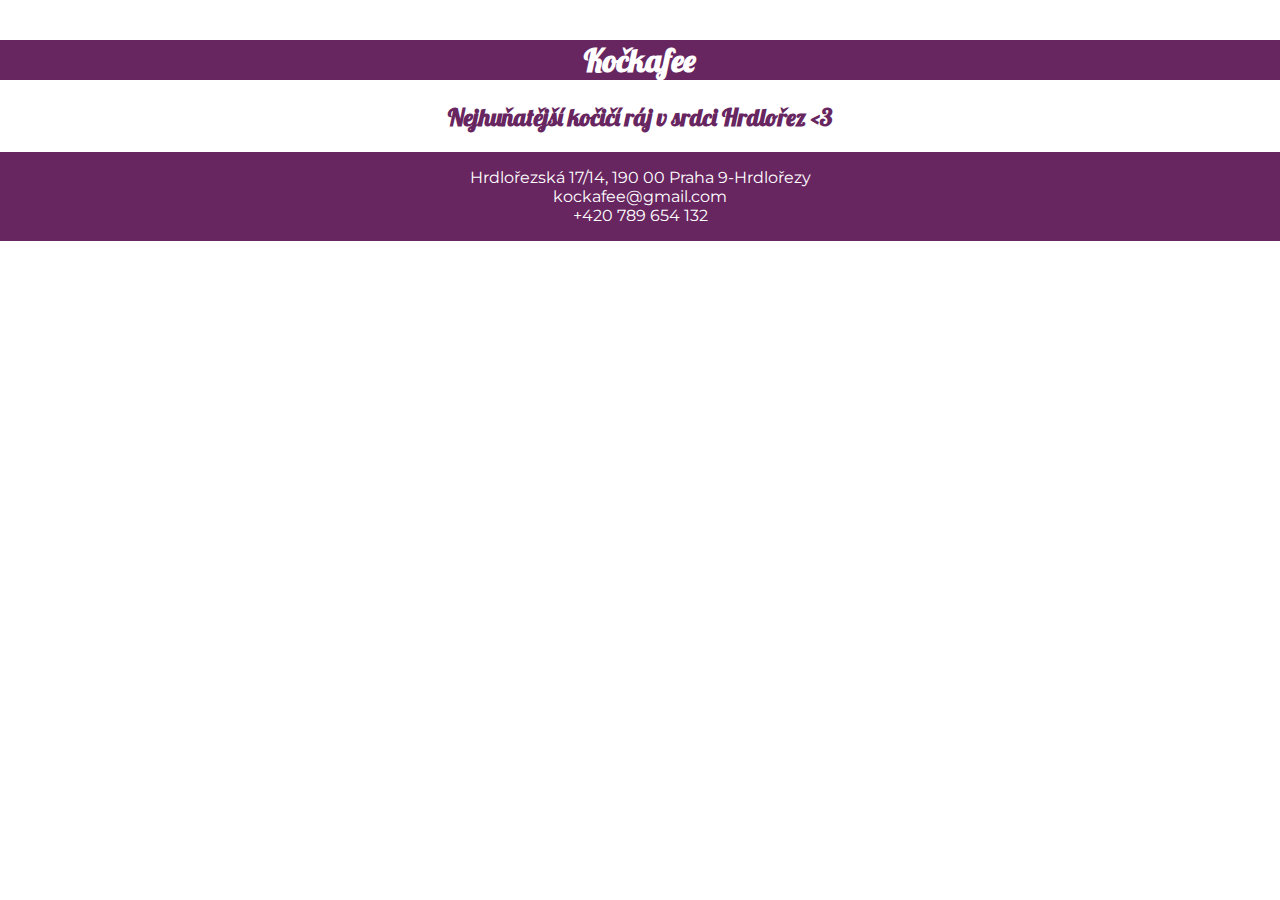
<file: project/Nell.html>
<!DOCTYPE html>
<html>

<head>
    <title>Kočkafee</title>
    <link rel="stylesheet" href="css/style.css">
</head>

<body>
    <header>
        <a href="nasekocky.html">Naše kočky</a>
        <a href="menu.html">Menu</a>
        <a href="Kontakt.html">Kontakt</a>
    </header>

    <div>
        <h1>Kočkafee<h1>
        <h2>Nejhuňatější kočičí ráj v srdci Hrdlořez &lt;3 <h2>
    </div>

<!--   <h1>Zavolejte nám</h1>
<p>+420 789 654 132</p>
<h1>Napište</h1>
<P>kockafee@gmail.com</P>
<h1>Kde nás najdete</h1>
<p>Hrdlořezská 17/14, 190 00 Praha 9-Hrdlořezy</p>--> 


    <footer>
        <p>Hrdlořezská 17/14, 190 00 Praha 9-Hrdlořezy <br/>
            kockafee@gmail.com<br/>
            +420 789 654 132<br/>
        </p>

    </footer>
</body>

</html>
</file>
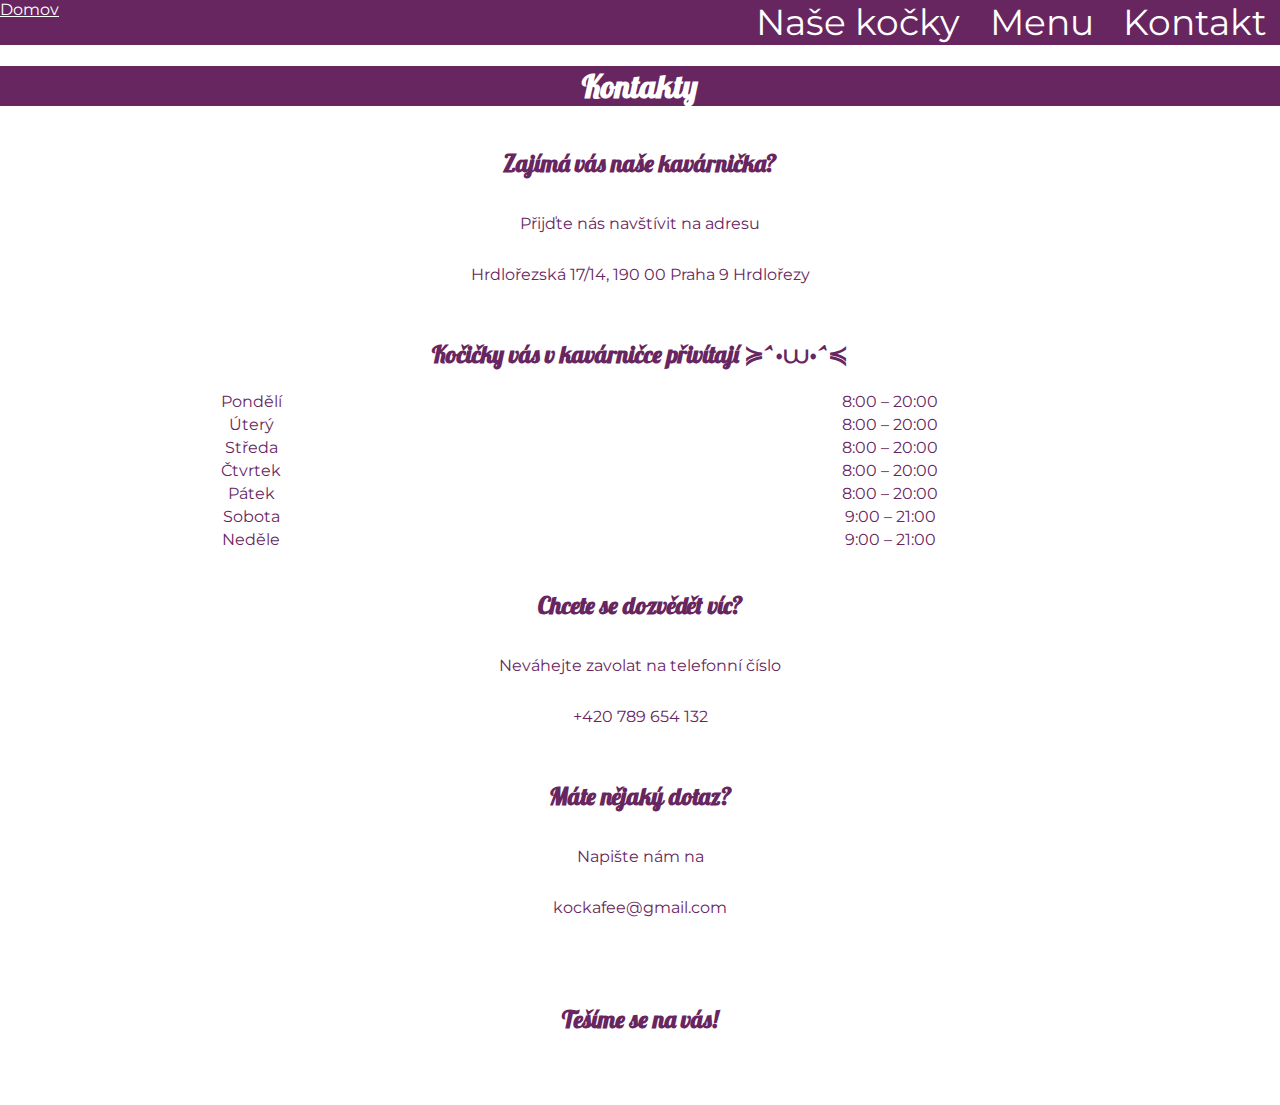
<file: docs/presentation/project/Kontakt.html>
<!DOCTYPE html>
<html lang="en">

<head>
    <title>Kontakt</title>
    <link rel="stylesheet" href="css/style.css">
</head>

<body>

    <nav>
        <a class="logo" href="Index.html">Domov</a>
        <div class="buttons">
        <a class="navbutton" href="nasekocky.html">Naše kočky</a>
        <a class="navbutton" href="menu.html">Menu</a>
        <a class="navbutton" href="Kontakt.html">Kontakt</a>
    </div>
    </nav>


<body class="knt">
    <H1>Kontakty</H1>
    <h2>Zajímá vás naše kavárnička?</h2>
    <p>Přijďte nás navštívit na adresu</p>
    <p>Hrdlořezská 17/14, 190 00 Praha 9 Hrdlořezy</p>
    <br>
    <H2>Kočičky vás v kavárničce přivítají ≽^•⩊•^≼</H2>
    <Table class="tabulky" >
        <tr>
            <td class="nova">Pondělí</td>
            <td>8:00 – 20:00</td>
        </tr>
        <tr>
            <td >Úterý</td>
            <td >8:00 – 20:00</td>
        </tr>
        <tr>
            <td >Středa</td>
            <td >8:00 – 20:00</td>
        </tr>
        <tr>
            <td >Čtvrtek</td>
            <td >8:00 – 20:00</td>
        </tr>
        <tr>
            <td >Pátek</td>
            <td >8:00 – 20:00</td>
        </tr>
        <tr>
            <td >Sobota</td>
            <td >9:00 – 21:00</td>
        </tr>
        <tr>
            <td >Neděle</td>
            <td >9:00 – 21:00</td>
        </tr>
    </Table class="tabulky" >
    <br>
    <h2>Chcete se dozvědět víc?</h2>
    <p>Neváhejte zavolat na telefonní číslo </p>
    <P>+420 789 654 132</P>
    <br>
    <h2>Máte nějaký dotaz?</h2>
    <p>Napište nám na</p>
    <P>kockafee@gmail.com</P>
    <br>
    <p><H2>Tešíme se na vás!</H2></p>
    <br>
    

</body>

</html>
</file>
<file: project/css/style.css>
@import url('https://fonts.googleapis.com/css2?family=Lobster&family=Montserrat&display=swap');

body {
    font-family: Montserrat;
    color: #682661;
    margin: 0;
    padding: 0;
    text-align: center; display: flex; justify-content: center;
    flex-direction: column;
}


nav {
    display: flex;
    justify-content: space-between;
    background-color: #682661;
    height: 5vh;
    align-items: center;
}

.navhome{
    height: 40vh;
    background-image: url(https://cdn.discordapp.com/attachments/1059084885773537372/1131355813752098998/pexels-photo-4565033.png);
    background-size: cover;
    background-position: center;
    align-items: flex-start
}

.navhome2{
    height: 19vh;
   background-size: cover;
    background-position: center;
    align-items: flex-start
}

main > img {
    width: 30vh;
}


main {
    padding: 0 10vw 0 10vw
}


.knt { 
    line-height: 2;
}

.buttons{
    padding-right: 2vw;
    padding-top: 2vw
}

.navbutton{
    text-decoration-color:transparent;
    font-size: 1.5rem;
    padding: 1vh 1vw 0 1vw;
    color: white; 
    height:5vh;
}

.navbutton:hover {
    text-decoration-color: white;
    transition: 0.5s;
}

.logo {
    justify-content: flex-end;
    font-size: 1.5rem;
    padding-left: 2vw;
    padding-top: 2vw
}

.logo > img {
    height: 10vh;
    width: auto;
    
}

h1 {
    text-align: center;
    font-family: Lobster;
    color: white;
    background-color: #682661;
}

h2 {
    font-family: Lobster;
}

a:link {
    color: rgb(255, 255, 255);
    text-decoration-color: transparent;
}

a:visited {
    color: rgb(255, 255, 255)
}

a:hover {
    text-decoration-color: white;
    transition: 0.5s;

}
.c{
    width: 500px;
}
.d{
    width: 350px;
}
.e{
    width: 150px;
}
.b{
    font-size: larger;
}

footer {
    text-align: center;
    color: white;
    background-color: #682661;
    
}

.tabulky {
    text-align: center;
    width: 500px;
    align-self: center;
}
    

.knt {
    text-align: center ;
    align-self: center;

}
.tabulka{
   align-items: center;
}

.nova {
    table-layout: auto;
}


.menupage{
    display: flex;
    gap: 40px;
    flex-direction: column;
    align-items: center;
    padding: 0 2rem 4rem 2rem;

}

.menu {
    text-align: left; 
    width: min(60ch, 100%);
}
.kocicka{
    border-radius: 3px;
   width: 301px;
}

.galerie{
    display: flex;
    flex-direction: row;
    justify-content: space-evenly;
    flex-wrap: wrap;
}
.kocky{
    display: flex;
    flex-direction: column;
}
.mezera {
    flex-basis: 100%;
    height: 0;
}

.jmena{
    text-align: center;
    font-family: Lobster;
    color:#682661 ;
    font-size: xx-large;
    
}

th {
    border-bottom:#682661 2px solid;
}


th {
    border-bottom:#682661 2px solid;
}

.oNas {
    line-height: 2;
}

#topbtn{
    position:sticky;
    bottom:2vh;
    right:2vh;
    align-self: flex-end;
    padding: 1vh;
    z-index: 9999;
}

.topbutton:hover{
    transform: scale(1.25);
    transition: 0.5s;
    cursor: pointer;
}

.topbutton {
    height: 5vh;
    width: auto;
    transition: 0.5s;
}

.map{
    border-radius: 3px;
    width: 200px;
    display: block;
    margin: 0 auto;
}

.map img {
    width: 100%;
}

.kavarna{
    width: 375px;
}

.menu_fotky{
    height: 120px;
    width: auto;
}
</file>
<file: docs/presentation/project/css/style.css>
@import url('https://fonts.googleapis.com/css2?family=Lobster&family=Montserrat&display=swap');

body {
    font-family: Montserrat;
    color: #682661;
    margin: 0;
    padding: 0;
    text-align: center; display: flex; justify-content: center;
    flex-direction: column;
}

nav {
    display: flex;
    justify-content: space-between;
    background-color: #682661;
    height: 5vh;
}

.navhome{
    height: 40vh;
    background-image: url(https://lh3.googleusercontent.com/pw/AIL4fc9nYGweBmdrO1DKCoyFTcTlUuFcf6CDjlxWCylP4s2NO6y7oIt6SBvg-SFv8yKFSBKJm1_G-kN4yecS0DkfsuCLzhq-gMqTuCCW20Hsy33O0NR0Of49E60u3zYEYSbfkAOKLiJRBc7Opy6f78IBDvQU=w1218-h914-s-no?authuser=0);
    background-size: cover;
    background-position: center;
}

main > img {
    width: 30vh;
    max-height: 982px;
}


main {
    display: flex;
    justify-content: space-around;
    padding: 0 10vw 0 10vw
}

.aboutus {
    width: 50 vw;
    justify-content: flex-start;
    text-align: start;
    flex-wrap: wrap;
}

.navbutton{
    text-decoration-color:transparent;
    font-size: 4vh;
    padding: 1vh 1vw 0 1vw;
    color: white; 
    height:5vh;
}

.navbutton:hover {
    text-decoration-color: white;
    transition: 0.5s;
}

.logo {
    justify-content: flex-end;
}

h1 {
    text-align: center;
    font-family: Lobster;
    color: white;
    background-color: #682661;
}

h2 {
    font-family: Lobster;
}

a:link {
    color: rgb(255, 255, 255);
    text-decoration-color: transparent;
}

a:visited {
    color: rgb(255, 255, 255)
}

a:hover {
    text-decoration-color: white;
    transition: 0.5s;

}
.c{
    width: 500px;
}
.d{
    width: 350px;
}
.e{
    width: 150px;
}
.b{
    font-size: larger;
}

footer {
    text-align: center;
    color: white;
    background-color: #682661;
}

.tabulky {
    text-align: center;
}
    

.knt {
    text-align: center ;

}
.tabulka{
   align-items: center;
}
.bezdoprostred 
    
.nova {
    width: 250px;
}

.menu {
    margin:0 20vw 0 20vw;
    padding: 1vh 5vw 10vh 5vw;
    text-align: left; 
    width: 50vw;
}
img{
    flex-direction: column;
    flex-wrap: wrap;
    justify-content: space-around;
}
</file>
